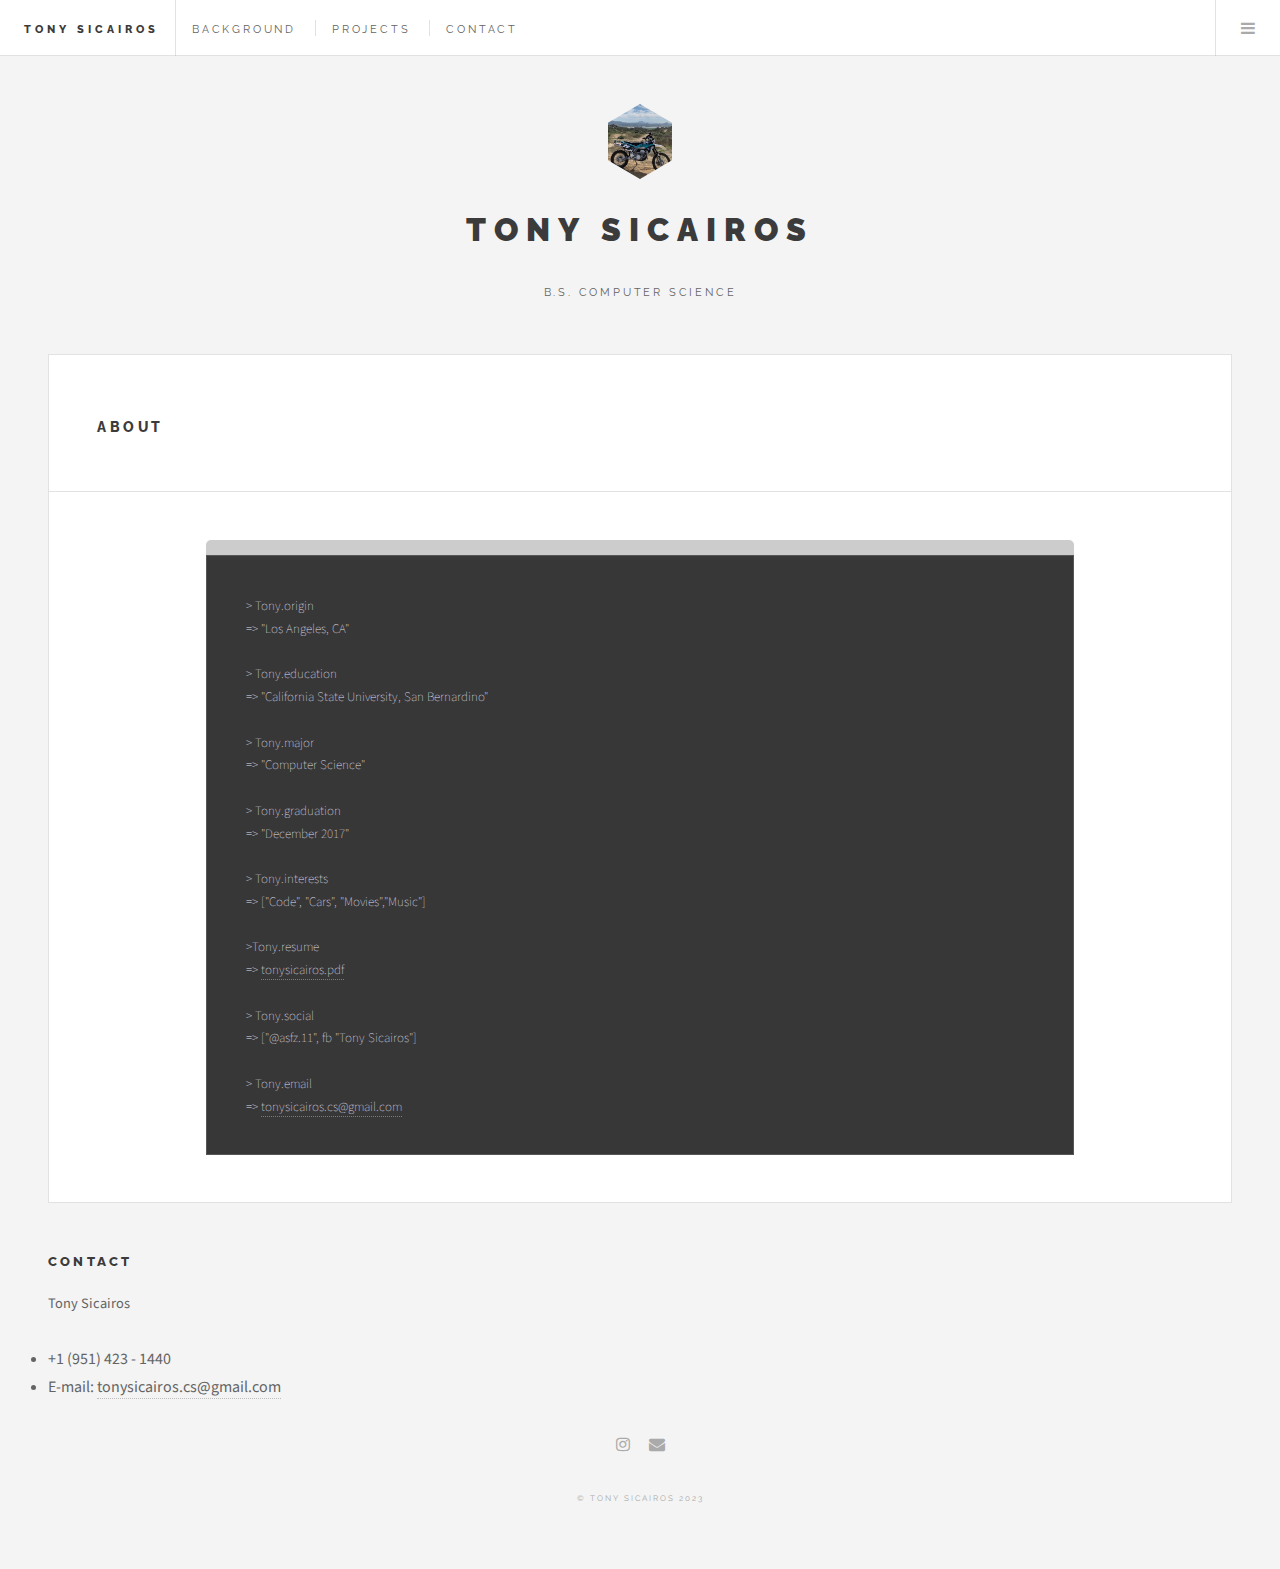
<file: index.html>
<!DOCTYPE HTML>

<html>
	<head>
		<title>Tony Sicairos</title>
		<meta charset="utf-8" />
		<meta name="viewport" content="width=device-width, initial-scale=1" />
		<link rel="stylesheet" href="assets/css/main.css" />
		
	</head>
	<body class="single">

		
			<div id="wrapper">

				<!-- Header -->
					<header id="header">
						<h1><a href="index.html">Tony Sicairos</a></h1>
						<nav class="links">
							<ul>
								<li><a href="background.html">Background</a></li>
								<li><a href="projects.html">Projects</a></li>
								<li><a href="#contact">Contact</a></li>
							</ul>
                        </nav>
                        <nav class="main">
                            <ul>
                                <li class="menu">
                                    <a class="fa-bars" href="#menu">Menu</a>
                                </li>
                            </ul>
                        </nav>
						
					</header>
                    
                    <!-- Menu -->
                    <section id="menu">
                        
                        <!-- Links -->
                        <section>
                            <ul class="links">
                                <li>
                                    <a href="index.html">
                                        <h3>About</h3>
                                    </a>
                                </li>
                                <li>
                                    <a href="background.html">
                                        <h3>Background</h3>
                                    </a>
                                </li>
                                <li>
                                    <a href="projects.html">
                                        <h3>Projects</h3>
                                    </a>
                                </li>
                                <li>
                                    <a href="#contact">
                                        <h3>Contact</h3>
                                    </a>
                                </li>
                            </ul>
                        </section>
                        
                        
                        </section>
                    
                    
                    
                        
                        <!-- Intro -->
                        <section id="intro">
                            <center><a href="#" class="logo"><img src="images/leaf.jpg" alt="" /></a>
                            <header>
                                <h2>Tony Sicairos</h2>
                                <p>B.S. Computer Science</a></p>
                            </header></center>
                        </section>
                    


				<!-- Main -->
					<div id="main">

						<!-- About Post -->
                            <div id="about"><a href="about"></a></div>
							<article class="post">
								<header>
									<div class="title">
										<h3>About</h3>
										
								</div>
									<!-- <div class="meta">
										<time class="published" datetime="2017-12-10">December 10, 2017</time>
										<a href="#" class="author"><span class="name">Tony Sicairos</span><img src="images/perso.jpg" alt="" /></a>
									</div>
                                 
                                 -->
                                 
								</header>
                                
                                <div class="code">
                                    <div class="term">
                                    > Tony.origin <br>
                                    => "Los Angeles, CA" <br><br>
                                    
                                    > Tony.education <br>
                                    => "California State University, San Bernardino" <br><br>
                                    
                                    > Tony.major <br>
                                    => "Computer Science" <br><br>
                                    
                                    > Tony.graduation <br>
                                    => "December 2017" <br><br>
                                    
                                    > Tony.interests <br>
                                    => ["Code", "Cars", "Movies","Music"] <br><br>
                                    
                                    >Tony.resume <br>
                                    => <a href="tonysicairos.pdf">tonysicairos.pdf</a><br><br>
                                    
                                    > Tony.social <br>
                                    => ["@asfz.11", fb "Tony Sicairos"]<br><br>
                                    
                                    > Tony.email<br>
                                    => <a href="mailto:tonysicairos.cs@gmail.com">tonysicairos.cs@gmail.com</a><br><br>
                                    
                                    </div>
                                    </div>
                                <br>
                                <br>
                                
                                
							</article>
                        </div>
                            
                            
                    
                    <!-- Contact -->
                    
                    <section class="blurb">
                        <div id="contact"><a href="contact"></a><h2>Contact</h2></div>
                        <p>Tony Sicairos
                           <li>+1 (951) 423 - 1440</li>
                           <li>E-mail: <a href="mailto:tonysicairos.cs@gmail.com">tonysicairos.cs@gmail.com</li></p>
            
                    </section>
                    
                    

				<!-- Footer -->
					<section id="footer">
						
						<ul class="icons">
							<li><a href="https://www.instagram.com/asfz.11/" target="_blank" class="fa-instagram"><span class="label">Instagram</span></a></li>
							<li><a href="mailto:tonysicairos.cs@gmail.com" class="fa-envelope"><span class="label">Email</span></a></li>
						</ul>
                        
                        <p class="copyright">&copy; Tony Sicairos 2023</p>
                    
					</section>

			</div>


			<script src="assets/js/jquery.min.js"></script>
			<script src="assets/js/skel.min.js"></script>
			<script src="assets/js/util.js"></script>
			<script src="assets/js/main.js"></script>

	</body>
</html>
</file>
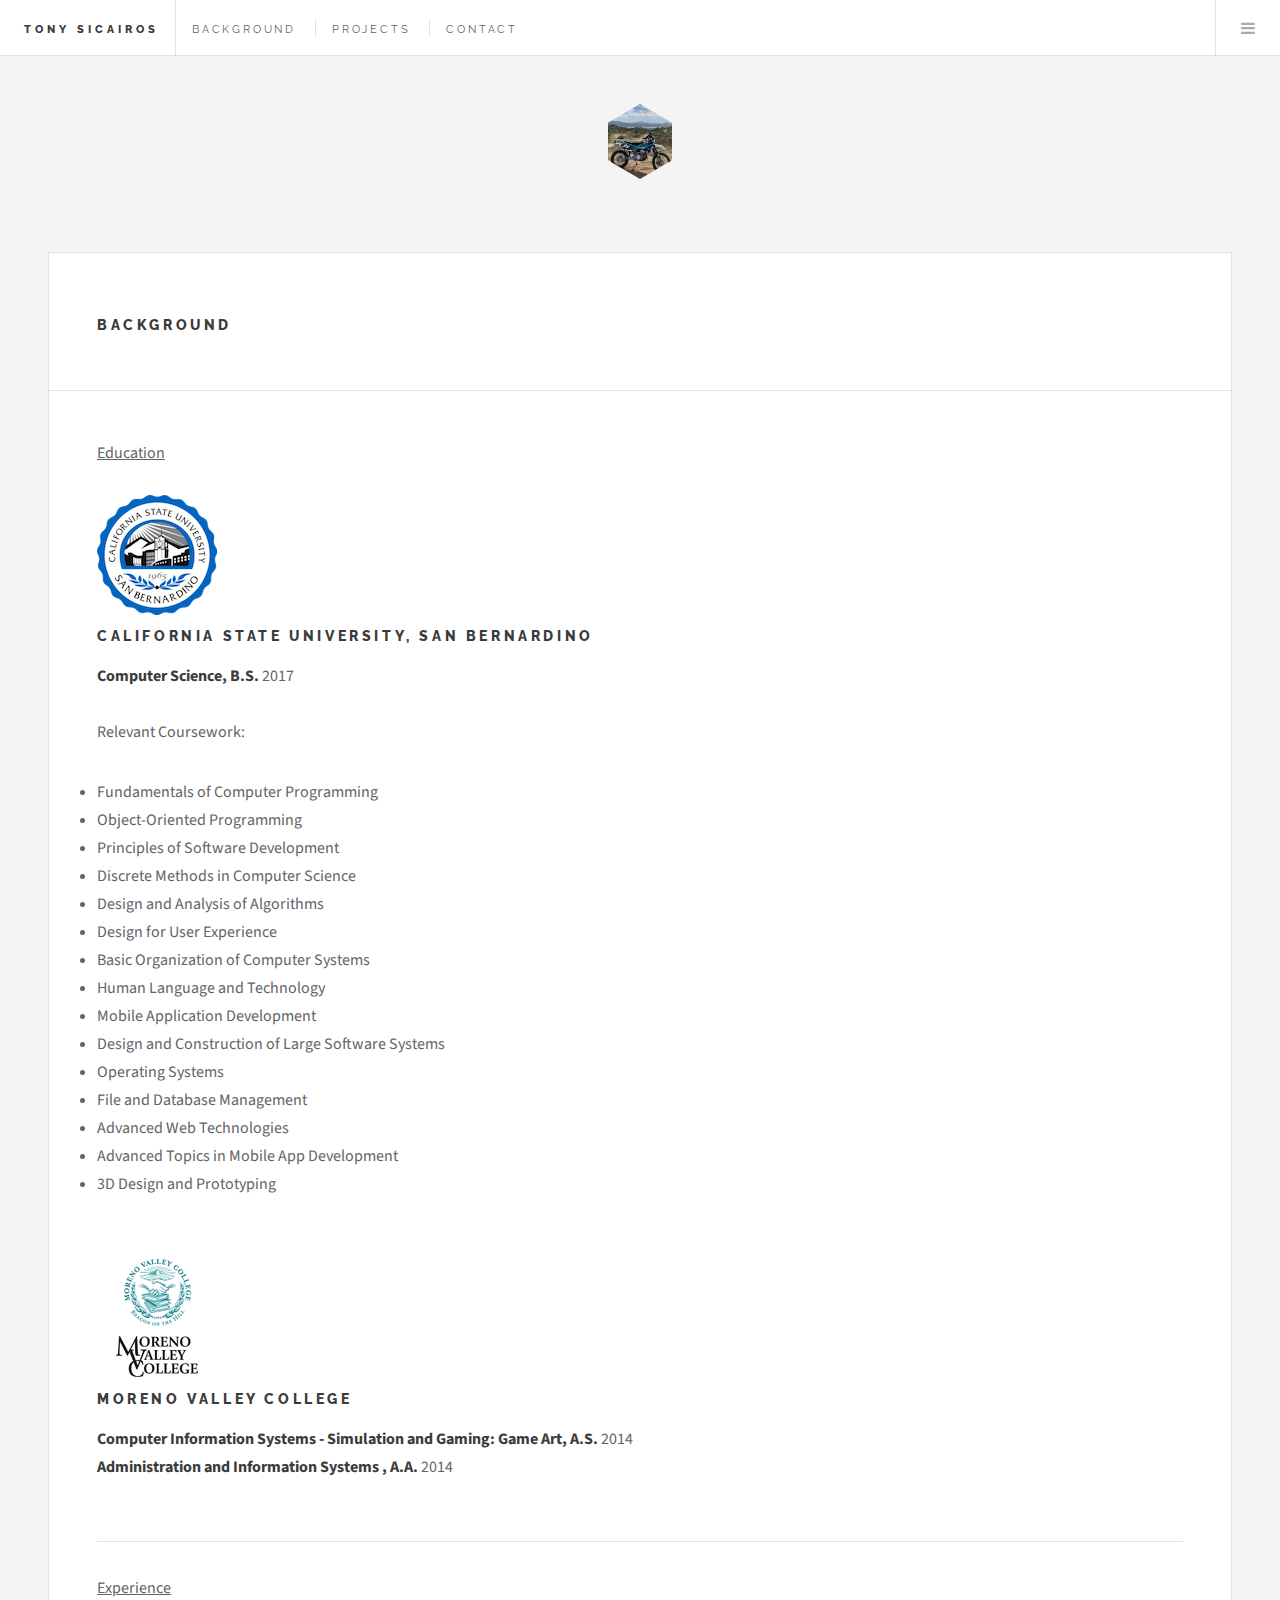
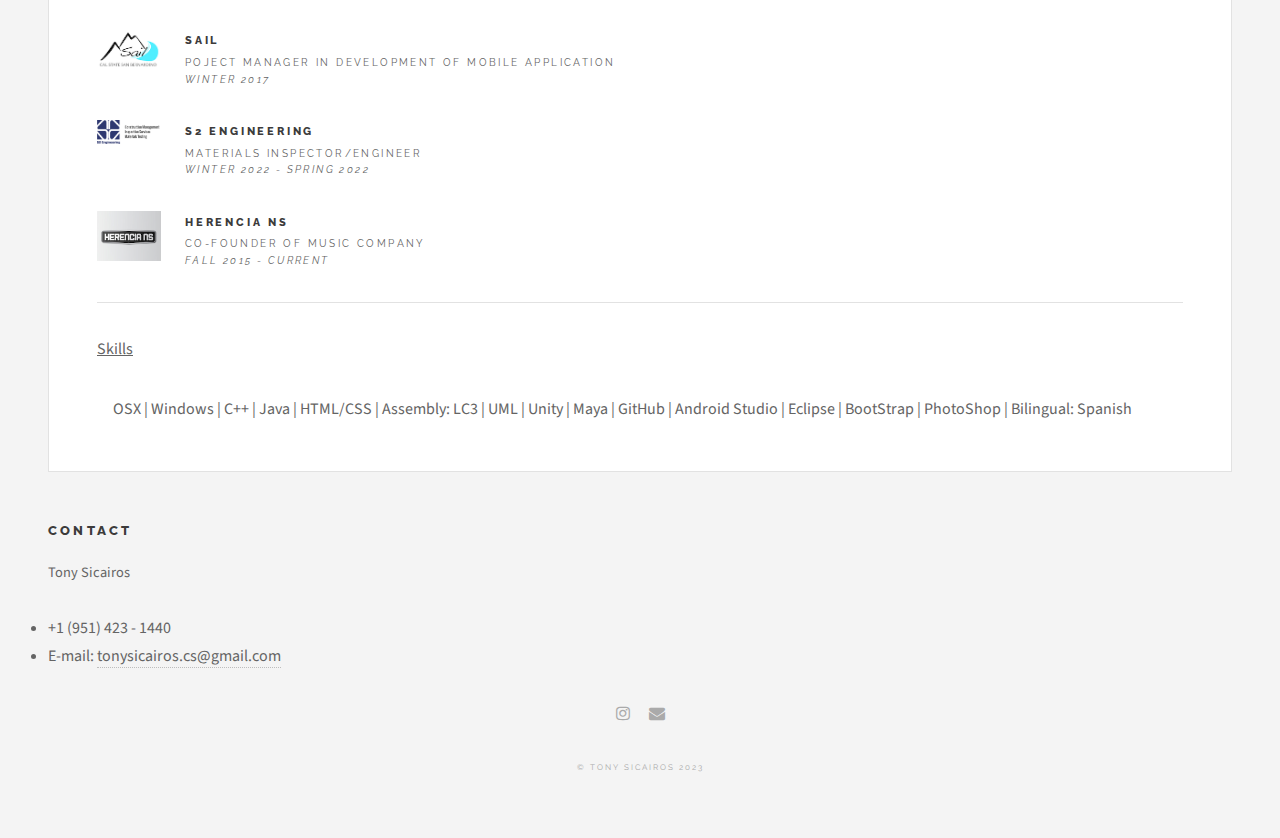
<file: background.html>
<!DOCTYPE HTML>

<html>
	<head>
		<title>Tony Sicairos</title>
		<meta charset="utf-8" />
		<meta name="viewport" content="width=device-width, initial-scale=1" />
		<link rel="stylesheet" href="assets/css/main.css" />
		
	</head>
	<body class="single">

		
			<div id="wrapper">

				<!-- Header -->
					<header id="header">
						<h1><a href="index.html">Tony Sicairos</a></h1>
						<nav class="links">
							<ul>
								<li><a href="background.html">Background</a></li>
								<li><a href="projects.html">Projects</a></li>
								<li><a href="#contact">Contact</a></li>
							</ul>
                        </nav>
                        <nav class="main">
                            <ul>
                                <li class="menu">
                                    <a class="fa-bars" href="#menu">Menu</a>
                                </li>
                            </ul>
                        </nav>
						
					</header>
                    
                    <!-- Menu -->
                    <section id="menu">
                        
                        <!-- Links -->
                        <section>
                            <ul class="links">
                                <li>
                                    <a href="index.html">
                                        <h3>About</h3>
                                    </a>
                                </li>
                                <li>
                                    <a href="background.html">
                                        <h3>Background</h3>
                                    </a>
                                </li>
                                <li>
                                    <a href="projects.html">
                                        <h3>Projects</h3>
                                    </a>
                                </li>
                                <li>
                                    <a href="#contact">
                                        <h3>Contact</h3>
                                    </a>
                                </li>
                            </ul>
                        </section>
                        
                        
                        </section>
                    
            
                        <!-- Intro -->
                        <section id="intro">
                            <center><a href="#" class="logo"><img src="images/leaf.jpg" alt="" /></a></center>
                            
                        </section>

				<!-- Main -->
					<div id="main">


                            
                            <!-- Resume Post -->
                            <div id="resume"><a href="resume"></a><div>
                            <article class="post">
                                <header>
                                    <div class="title">
                                        <h3>Background</h3>
                                    </div>
                                </header>
                                <u>Education</u><br><br>
                                <img src="images/CSUSB_seal.png" alt="" />
                                <h3>California State University, San Bernardino</h3>
                                <b>Computer Science, B.S. </b>2017<br><br>
                                
                                
                                <p>
                                Relevant Coursework: <br>
                                <li>Fundamentals of Computer Programming</li>
                                <li>Object-Oriented Programming</li>
                                <li>Principles of Software Development</li>
                                <li>Discrete Methods in Computer Science</li>
                                <li>Design and Analysis of Algorithms</li>
                                <li>Design for User Experience</li>
                                <li>Basic Organization of Computer Systems</li>
                                <li>Human Language and Technology</li>
                                <li>Mobile Application Development</li>
                                <li>Design and Construction of Large Software Systems</li>
                                <li>Operating Systems</li>
                                <li>File and Database Management</li>
                                <li>Advanced Web Technologies</li>
                                <li>Advanced Topics in Mobile App Development</li>
                                <li>3D Design and Prototyping</li>
                                </p><br>
                                
                                <img src="images/mvc.png" alt="" />
                                <h3>Moreno Valley College</h3>
                                <b>Computer Information Systems - Simulation and Gaming: Game Art, A.S.</b> 2014<br>
                                <b>Administration and Information Systems , A.A.</b> 2014<br><br>
                                
                                <hr>
                        
                                <u>Experience</u><br><br>
                                <section>
                                    <ul class="posts">
                                        <li>
                                            <article>
                                                <header>
                                                    <h3>SAIL</h3>
                                                    <time class="published" datetime="2017">Poject Manager in development of Mobile Application<br><i>Winter 2017</i></time>
                                                </header>
                                                <a class="image"><img src="images/sail.png" alt="" /></a>
                                            </article>
                                        </li>
                                        
                                        
                                    </ul>
                                </section>
								
								<section>
                                    <ul class="posts">
                                        <li>
                                            <article>
                                                <header>
                                                    <h3>S2 Engineering</h3>
                                                    <time class="published" datetime="2017">Materials Inspector/Engineer<br><i>Winter 2022 - Spring 2022</i></time>
                                                </header>
                                                <a class="image"><img src="images/s2eng.png" alt="" /></a>
                                            </article>
                                        </li>
                                        
                                        
                                    </ul>
                                </section>
                                
                                <section>
                                    <ul class="posts">
                                        <li>
                                            <article>
                                                <header>
                                                    <h3>Herencia NS</h3>
                                                    <time class="published" datetime="2017">Co-Founder of Music Company<br><i>Fall 2015 - Current</i></time>
                                                </header>
                                                <a class="image"><img src="images/ns.png" alt="" /></a>
                                            </article>
                                        </li>
                                        
                                        
                                    </ul>
                                </section>
                                
                                <hr>
                                <u>Skills</u>
                                <p>
                                    <ul>
                                       
                                    OSX |
                                    Windows |
                                    C++ |
                                    Java |
                                    HTML/CSS |
                                    Assembly: LC3 |
                                    UML |
                                    Unity |
                                    Maya |
                                    GitHub |
                                    Android Studio |
                                    Eclipse |
                                    BootStrap |
                                    PhotoShop |
                                    Bilingual: Spanish 
                                </ul></p>
                                
                            </article>
                            
                    </div>
                            
                    
                    
                    <!-- Contact -->
                    
                    <section class="blurb">
                        <div id="contact"><a href="contact"></a><h2>Contact</h2></div>
                        <p>Tony Sicairos
                           <li>+1 (951) 423 - 1440</li>
                           <li>E-mail: <a href="mailto:tonysicairos.cs@gmail.com">tonysicairos.cs@gmail.com</li></p>
            
                    </section>
                    
                    

				<!-- Footer -->
					<section id="footer">
						
						<ul class="icons">
							<li><a href="https://www.instagram.com/asfz.11/" target="_blank" class="fa-instagram"><span class="label">Instagram</span></a></li>
							<li><a href="mailto:tonysicairos.cs@gmail.com" class="fa-envelope"><span class="label">Email</span></a></li>
						</ul>
                        
                        <p class="copyright">&copy; Tony Sicairos 2023</p>
                    
					</section>

			</div>


			<script src="assets/js/jquery.min.js"></script>
			<script src="assets/js/skel.min.js"></script>
			<script src="assets/js/util.js"></script>
			<script src="assets/js/main.js"></script>

	</body>
</html>
</file>
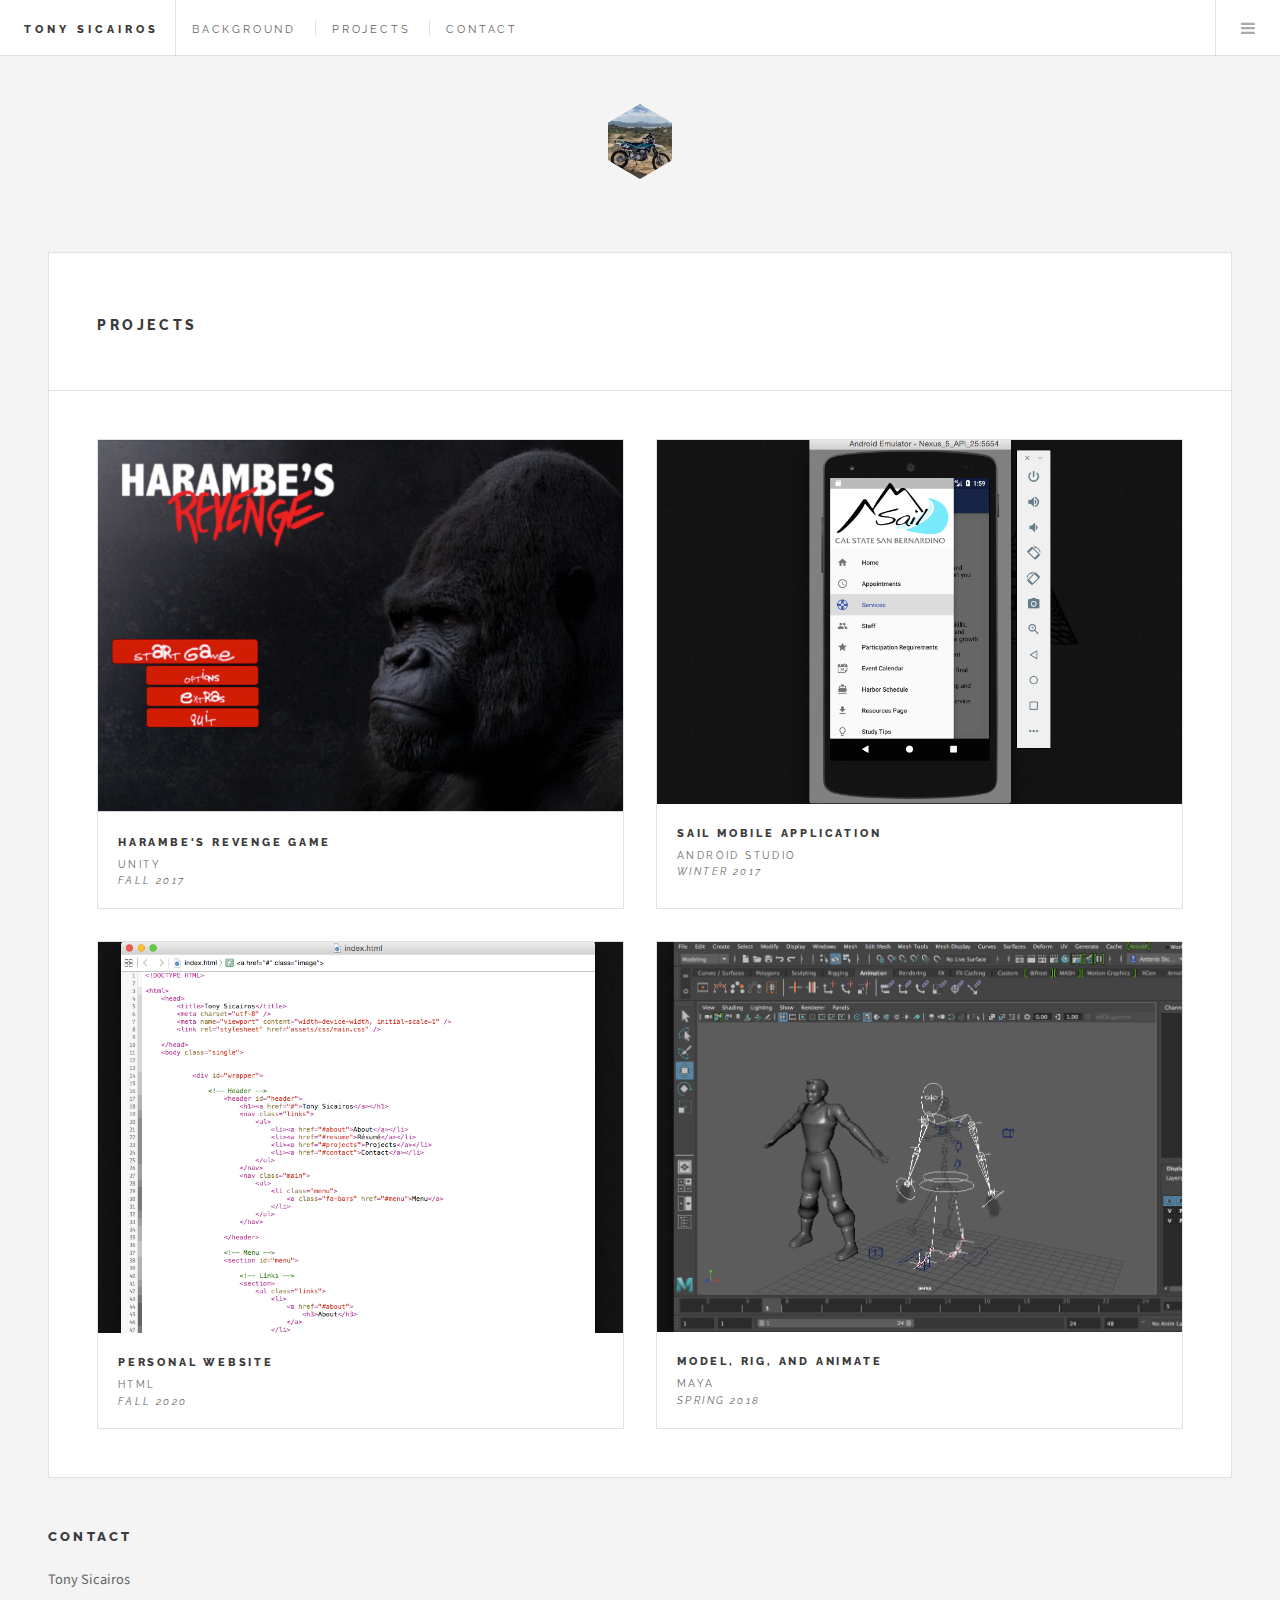
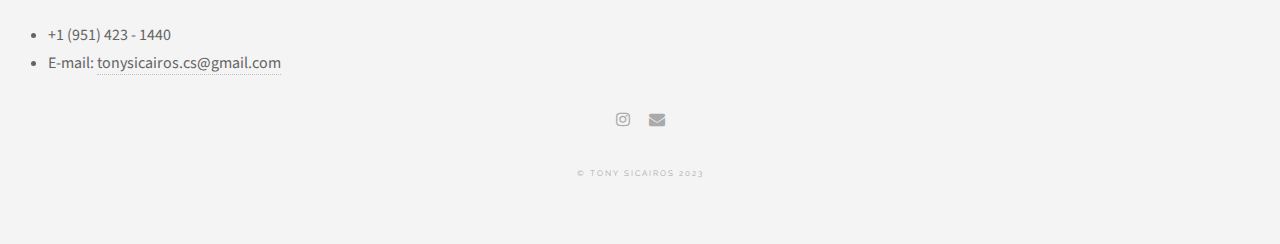
<file: projects.html>
<!DOCTYPE HTML>

<html>
	<head>
		<title>Tony Sicairos</title>
		<meta charset="utf-8" />
		<meta name="viewport" content="width=device-width, initial-scale=1" />
		<link rel="stylesheet" href="assets/css/main.css" />
		
	</head>
	<body class="single">

		
			<div id="wrapper">

				<!-- Header -->
					<header id="header">
						<h1><a href="index.html">Tony Sicairos</a></h1>
						<nav class="links">
							<ul>
								<li><a href="background.html">Background</a></li>
								<li><a href="projects.html">Projects</a></li>
								<li><a href="#contact">Contact</a></li>
							</ul>
                        </nav>
                        <nav class="main">
                            <ul>
                                <li class="menu">
                                    <a class="fa-bars" href="#menu">Menu</a>
                                </li>
                            </ul>
                        </nav>
						
					</header>
                    
                    <!-- Menu -->
                    <section id="menu">
                        
                        <!-- Links -->
                        <section>
                            <ul class="links">
                                <li>
                                    <a href="index.html">
                                        <h3>About</h3>
                                    </a>
                                </li>
                                <li>
                                    <a href="background.html">
                                        <h3>Background</h3>
                                    </a>
                                </li>
                                <li>
                                    <a href="projects.html">
                                        <h3>Projects</h3>
                                    </a>
                                </li>
                                <li>
                                    <a href="#contact">
                                        <h3>Contact</h3>
                                    </a>
                                </li>
                            </ul>
                        </section>
                        
                        
                        </section>
                    
                    
                    <!-- Intro -->
                    <section id="intro">
                        <center><a href="#" class="logo"><img src="images/leaf.jpg" alt="" /></a></center>
                        
                    </section>


				<!-- Main -->
					<div id="main">


                            
                    <!-- Projects -->
                    <div id="projects"><a href="projects"></a><div>
                    <article class="post">
                        
                        <header>
                            <div class="title">
                                <h3>Projects</h3>
                            </div>
                        </header>
                        
                        <!-- Mini Posts -->
                        <section>
                            <div class="mini-posts">
                                
                                <!-- Mini Post -->
                                <article class="mini-post">
                                    <header>
                                        <h3><a href="#">Harambe's Revenge game</a></h3>
                                        <time class="published" datetime="2017">Unity<br><i>Fall 2017</i></time>
                                    </header>
                                    <a href="#" class="image"><img src="images/ui.png" alt="" /></a>
                                </article>
                                
                                
                                <!-- Mini Post -->
                                <article class="mini-post">
                                    <header>
                                        <h3><a href="#">SAIL Mobile Application</a></h3>
                                        <time class="published" datetime="2017">Android Studio<br><i>Winter 2017</i></time>
                                        
                                    </header>
                                    <a href="#" class="image"><img src="images/mob2.png" alt="" /></a>
                                </article>
                                
                                <!-- Mini Post -->
                                <article class="mini-post">
                                    <header>
                                        <h3><a href="#">Personal Website</a></h3>
                                        <time class="published" datetime="2020">HTML<br><i>Fall 2020</i></time>
                                        
                                    </header>
                                    <a href="#" class="image"><img src="images/website.png" alt="" /></a>
                                </article>
                                
                                <!-- Mini Post -->
                                <article class="mini-post">
                                    <header>
                                        <h3><a href="#">Model, Rig, and Animate</a></h3>
                                        <time class="published" datetime="2018">Maya<br><i>Spring 2018</i></time>
                                        
                                    </header>
                                    <a href="#" class="image"><img src="images/maya.png" alt="" /></a>
                                </article>
                                
                         
                                
                            </div>
                        </section>
                    
                    
                    </article>
                    
                    </div>
                    
                    <!-- Contact -->
                    
                    <section class="blurb">
                        <div id="contact"><a href="contact"></a><h2>Contact</h2></div>
                        <p>Tony Sicairos
                           <li>+1 (951) 423 - 1440</li>
                           <li>E-mail: <a href="mailto:tonysicairos.cs@gmail.com">tonysicairos.cs@gmail.com</li></p>
            
                    </section>
                    
                        
                        
				<!-- Footer -->
					<section id="footer">
						
						<ul class="icons">
							<li><a href="https://www.instagram.com/asfz.11/" target="_blank" class="fa-instagram"><span class="label">Instagram</span></a></li>
							<li><a href="mailto:tonysicairos.cs@gmail.com" class="fa-envelope"><span class="label">Email</span></a></li>
						</ul>
                        
                        <p class="copyright">&copy; Tony Sicairos 2023</p>
                    
					</section>

			</div>


			<script src="assets/js/jquery.min.js"></script>
			<script src="assets/js/skel.min.js"></script>
			<script src="assets/js/util.js"></script>
			<script src="assets/js/main.js"></script>

	</body>
</html>
</file>
<file: assets/css/main.css>
@import url(font-awesome.min.css);
@import url("https://fonts.googleapis.com/css?family=Source+Sans+Pro:400,700|Raleway:400,800,900");

/*
	
	Free for personal and commercial use under the CCA 3.0 license (html5up.net/license)
*/

/* Reset */

	html, body, div, span, applet, object, iframe, h1, h2, h3, h4, h5, h6, p, blockquote, pre, a, abbr, acronym, address, big, cite, code, del, dfn, em, img, ins, kbd, q, s, samp, small, strike, strong, sub, sup, tt, var, b, u, i, center, dl, dt, dd, ol, ul, li, fieldset, form, label, legend, table, caption, tbody, tfoot, thead, tr, th, td, article, aside, canvas, details, embed, figure, figcaption, footer, header, hgroup, menu, nav, output, ruby, section, summary, time, mark, audio, video {
		margin: 0;
		padding: 0;
		border: 0;
		font-size: 100%;
		font: inherit;
		vertical-align: baseline;
	}

	article, aside, details, figcaption, figure, footer, header, hgroup, menu, nav, section {
		display: block;
	}

	body {
		line-height: 1;
	}

	ol, ul {
		list-style: none;
	}

	blockquote, q {
		quotes: none;
	}

	blockquote:before, blockquote:after, q:before, q:after {
		content: '';
		content: none;
	}

	table {
		border-collapse: collapse;
		border-spacing: 0;
	}

	body {
		-webkit-text-size-adjust: none;
	}

/* Box Model */

	*, *:before, *:after {
		-moz-box-sizing: border-box;
		-webkit-box-sizing: border-box;
		box-sizing: border-box;
	}


/* Basic */

	@-ms-viewport {
		width: device-width;
	}

	body {
		-ms-overflow-style: scrollbar;
	}

	@media screen and (max-width: 480px) {

		html, body {
			min-width: 320px;
		}

	}

	body {
		background: #f4f4f4;
	}

		body.is-loading *, body.is-loading *:before, body.is-loading *:after {
			-moz-animation: none !important;
			-webkit-animation: none !important;
			-ms-animation: none !important;
			animation: none !important;
			-moz-transition: none !important;
			-webkit-transition: none !important;
			-ms-transition: none !important;
			transition: none !important;
		}

/* Type */

	body, input, select, textarea {
		color: #646464;
		font-family: "Source Sans Pro", Helvetica, sans-serif;
		font-size: 14pt;
		font-weight: 400;
		line-height: 1.75;
	}

		@media screen and (max-width: 1680px) {

			body, input, select, textarea {
				font-size: 12pt;
			}

		}

		@media screen and (max-width: 1280px) {

			body, input, select, textarea {
				font-size: 12pt;
			}

		}

		@media screen and (max-width: 980px) {

			body, input, select, textarea {
				font-size: 12pt;
			}

		}

		@media screen and (max-width: 736px) {

			body, input, select, textarea {
				font-size: 12pt;
			}

		}

		@media screen and (max-width: 480px) {

			body, input, select, textarea {
				font-size: 12pt;
			}

		}

	a {
		-moz-transition: color 0.2s ease, border-bottom-color 0.2s ease;
		-webkit-transition: color 0.2s ease, border-bottom-color 0.2s ease;
		-ms-transition: color 0.2s ease, border-bottom-color 0.2s ease;
		transition: color 0.2s ease, border-bottom-color 0.2s ease;
		border-bottom: dotted 1px rgba(160, 160, 160, 0.65);
		color: inherit;
		text-decoration: none;
	}

		a:before {
			-moz-transition: color 0.2s ease;
			-webkit-transition: color 0.2s ease;
			-ms-transition: color 0.2s ease;
			transition: color 0.2s ease;
		}

		a:hover {
			border-bottom-color: transparent;
			color: #2ebaae !important;
		}

			a:hover:before {
				color: #2ebaae !important;
			}

	strong, b {
		color: #3c3b3b;
		font-weight: 700;
	}

	em, i {
		font-style: italic;
	}

	p {
		margin: 0 0 2em 0;
	}

	h1, h2, h3, h4, h5, h6 {
		color: #3c3b3b;
		font-family: "Raleway", Helvetica, sans-serif;
		font-weight: 800;
		letter-spacing: 0.25em;
		line-height: 1.65;
		margin: 0 0 1em 0;
		text-transform: uppercase;
	}

		h1 a, h2 a, h3 a, h4 a, h5 a, h6 a {
			color: inherit;
			border-bottom: 0;
		}

	h2 {
		font-size: 1.1em;
	}

	h3 {
		font-size: 0.9em;
	}

	h4 {
		font-size: 0.7em;
	}

	h5 {
		font-size: 0.7em;
	}

	h6 {
		font-size: 0.7em;
	}

	sub {
		font-size: 0.8em;
		position: relative;
		top: 0.5em;
	}

	sup {
		font-size: 0.8em;
		position: relative;
		top: -0.5em;
	}

	blockquote {
		border-left: solid 4px rgba(160, 160, 160, 0.3);
		font-style: italic;
		margin: 0 0 2em 0;
		padding: 0.5em 0 0.5em 2em;
	}

	code {
		background: rgba(160, 160, 160, 0.075);
		border: solid 1px rgba(160, 160, 160, 0.3);
		font-family: "Courier New", monospace;
		font-size: 0.9em;
		margin: 0 0.25em;
		padding: 0.25em 0.65em;
	}

	pre {
		-webkit-overflow-scrolling: touch;
		font-family: "Courier New", monospace;
		font-size: 0.9em;
		margin: 0 0 2em 0;
	}

		pre code {
			display: block;
			line-height: 1.75em;
			padding: 1em 1.5em;
			overflow-x: auto;
		}

	hr {
		border: 0;
		border-bottom: solid 1px rgba(160, 160, 160, 0.3);
		margin: 2em 0;
	}

		hr.major {
			margin: 3em 0;
		}

	.align-left {
		text-align: left;
	}

	.align-center {
		text-align: center;
	}

	.align-right {
		text-align: right;
	}

/* Author */

	.author {
		display: -moz-flex;
		display: -webkit-flex;
		display: -ms-flex;
		display: flex;
		-moz-flex-direction: row;
		-webkit-flex-direction: row;
		-ms-flex-direction: row;
		flex-direction: row;
		-moz-align-items: center;
		-webkit-align-items: center;
		-ms-align-items: center;
		align-items: center;
		-moz-justify-content: -moz-flex-end;
		-webkit-justify-content: -webkit-flex-end;
		-ms-justify-content: -ms-flex-end;
		justify-content: flex-end;
		border-bottom: 0;
		font-family: "Raleway", Helvetica, sans-serif;
		font-size: 0.6em;
		font-weight: 400;
		letter-spacing: 0.25em;
		text-transform: uppercase;
		white-space: nowrap;
	}

		.author .name {
			-moz-transition: border-bottom-color 0.2s ease;
			-webkit-transition: border-bottom-color 0.2s ease;
			-ms-transition: border-bottom-color 0.2s ease;
			transition: border-bottom-color 0.2s ease;
			border-bottom: dotted 1px rgba(160, 160, 160, 0.65);
			display: block;
			margin: 0 1.5em 0 0;
		}

		.author img {
			border-radius: 100%;
			display: block;
			width: 4em;
		}

		.author:hover .name {
			border-bottom-color: transparent;
		}

/* Blurb */

	.blurb h2 {
		font-size: 0.8em;
		margin: 0 0 1.5em 0;
	}

	.blurb h3 {
		font-size: 0.7em;
	}

	.blurb p {
		font-size: 0.9em;
	}

/* Box */

	.box {
		border: solid 1px rgba(160, 160, 160, 0.3);
		margin-bottom: 2em;
		padding: 1.5em;
	}

		.box > :last-child,
		.box > :last-child > :last-child,
		.box > :last-child > :last-child > :last-child {
			margin-bottom: 0;
		}

		.box.alt {
			border: 0;
			border-radius: 0;
			padding: 0;
		}

/* Button */

	input[type="submit"],
	input[type="reset"],
	input[type="button"],
	button,
	.button {
		-moz-appearance: none;
		-webkit-appearance: none;
		-ms-appearance: none;
		appearance: none;
		-moz-transition: background-color 0.2s ease, box-shadow 0.2s ease, color 0.2s ease;
		-webkit-transition: background-color 0.2s ease, box-shadow 0.2s ease, color 0.2s ease;
		-ms-transition: background-color 0.2s ease, box-shadow 0.2s ease, color 0.2s ease;
		transition: background-color 0.2s ease, box-shadow 0.2s ease, color 0.2s ease;
		background-color: transparent;
		border: 0;
		box-shadow: inset 0 0 0 1px rgba(160, 160, 160, 0.3);
		color: #3c3b3b !important;
		cursor: pointer;
		display: inline-block;
		font-family: "Raleway", Helvetica, sans-serif;
		font-size: 0.6em;
		font-weight: 800;
		height: 4.8125em;
		letter-spacing: 0.25em;
		line-height: 4.8125em;
		padding: 0 2.5em;
		text-align: center;
		text-decoration: none;
		text-transform: uppercase;
		white-space: nowrap;
	}

		input[type="submit"]:hover,
		input[type="reset"]:hover,
		input[type="button"]:hover,
		button:hover,
		.button:hover {
			box-shadow: inset 0 0 0 1px #2ebaae;
			color: #2ebaae !important;
		}

			input[type="submit"]:hover:active,
			input[type="reset"]:hover:active,
			input[type="button"]:hover:active,
			button:hover:active,
			.button:hover:active {
				background-color: rgba(46, 186, 174, 0.05);
			}

		input[type="submit"]:before, input[type="submit"]:after,
		input[type="reset"]:before,
		input[type="reset"]:after,
		input[type="button"]:before,
		input[type="button"]:after,
		button:before,
		button:after,
		.button:before,
		.button:after {
			color: #aaaaaa;
			position: relative;
		}

		input[type="submit"]:before,
		input[type="reset"]:before,
		input[type="button"]:before,
		button:before,
		.button:before {
			left: -1em;
			padding: 0 0 0 0.75em;
		}

		input[type="submit"]:after,
		input[type="reset"]:after,
		input[type="button"]:after,
		button:after,
		.button:after {
			left: 1em;
			padding: 0 0.75em 0 0;
		}

		input[type="submit"].fit,
		input[type="reset"].fit,
		input[type="button"].fit,
		button.fit,
		.button.fit {
			display: block;
			margin: 0 0 1em 0;
			width: 100%;
		}

		input[type="submit"].big,
		input[type="reset"].big,
		input[type="button"].big,
		button.big,
		.button.big {
			font-size: 0.7em;
			padding: 0 3em;
		}

		input[type="submit"].small,
		input[type="reset"].small,
		input[type="button"].small,
		button.small,
		.button.small {
			font-size: 0.5em;
		}

		input[type="submit"].disabled, input[type="submit"]:disabled,
		input[type="reset"].disabled,
		input[type="reset"]:disabled,
		input[type="button"].disabled,
		input[type="button"]:disabled,
		button.disabled,
		button:disabled,
		.button.disabled,
		.button:disabled {
			-moz-pointer-events: none;
			-webkit-pointer-events: none;
			-ms-pointer-events: none;
			pointer-events: none;
			color: rgba(160, 160, 160, 0.3) !important;
		}

			input[type="submit"].disabled:before, input[type="submit"]:disabled:before,
			input[type="reset"].disabled:before,
			input[type="reset"]:disabled:before,
			input[type="button"].disabled:before,
			input[type="button"]:disabled:before,
			button.disabled:before,
			button:disabled:before,
			.button.disabled:before,
			.button:disabled:before {
				color: rgba(160, 160, 160, 0.3) !important;
			}

/* Form */

	form {
		margin: 0 0 2em 0;
	}

		form.search {
			text-decoration: none;
			position: relative;
		}

			form.search:before {
				-moz-osx-font-smoothing: grayscale;
				-webkit-font-smoothing: antialiased;
				font-family: FontAwesome;
				font-style: normal;
				font-weight: normal;
				text-transform: none !important;
			}

			form.search:before {
				color: #aaaaaa;
				content: '\f002';
				display: block;
				height: 2.75em;
				left: 0;
				line-height: 2.75em;
				position: absolute;
				text-align: center;
				top: 0;
				width: 2.5em;
			}

			form.search > input:first-child {
				padding-left: 2.5em;
			}

	label {
		color: #3c3b3b;
		display: block;
		font-size: 0.9em;
		font-weight: 700;
		margin: 0 0 1em 0;
	}

	input[type="text"],
	input[type="password"],
	input[type="email"],
	input[type="tel"],
	select,
	textarea {
		-moz-appearance: none;
		-webkit-appearance: none;
		-ms-appearance: none;
		appearance: none;
		background: rgba(160, 160, 160, 0.075);
		border: none;
		border: solid 1px rgba(160, 160, 160, 0.3);
		border-radius: 0;
		color: inherit;
		display: block;
		outline: 0;
		padding: 0 1em;
		text-decoration: none;
		width: 100%;
	}

		input[type="text"]:invalid,
		input[type="password"]:invalid,
		input[type="email"]:invalid,
		input[type="tel"]:invalid,
		select:invalid,
		textarea:invalid {
			box-shadow: none;
		}

		input[type="text"]:focus,
		input[type="password"]:focus,
		input[type="email"]:focus,
		input[type="tel"]:focus,
		select:focus,
		textarea:focus {
			border-color: #2ebaae;
			box-shadow: inset 0 0 0 1px #2ebaae;
		}

	.select-wrapper {
		text-decoration: none;
		display: block;
		position: relative;
	}

		.select-wrapper:before {
			-moz-osx-font-smoothing: grayscale;
			-webkit-font-smoothing: antialiased;
			font-family: FontAwesome;
			font-style: normal;
			font-weight: normal;
			text-transform: none !important;
		}

		.select-wrapper:before {
			color: rgba(160, 160, 160, 0.3);
			content: '\f078';
			display: block;
			height: 2.75em;
			line-height: 2.75em;
			pointer-events: none;
			position: absolute;
			right: 0;
			text-align: center;
			top: 0;
			width: 2.75em;
		}

		.select-wrapper select::-ms-expand {
			display: none;
		}

	input[type="text"],
	input[type="password"],
	input[type="email"],
	select {
		height: 2.75em;
	}

	textarea {
		padding: 0.75em 1em;
	}

	input[type="checkbox"],
	input[type="radio"] {
		-moz-appearance: none;
		-webkit-appearance: none;
		-ms-appearance: none;
		appearance: none;
		display: block;
		float: left;
		margin-right: -2em;
		opacity: 0;
		width: 1em;
		z-index: -1;
	}

		input[type="checkbox"] + label,
		input[type="radio"] + label {
			text-decoration: none;
			color: #646464;
			cursor: pointer;
			display: inline-block;
			font-size: 1em;
			font-weight: 400;
			padding-left: 2.4em;
			padding-right: 0.75em;
			position: relative;
		}

			input[type="checkbox"] + label:before,
			input[type="radio"] + label:before {
				-moz-osx-font-smoothing: grayscale;
				-webkit-font-smoothing: antialiased;
				font-family: FontAwesome;
				font-style: normal;
				font-weight: normal;
				text-transform: none !important;
			}

			input[type="checkbox"] + label:before,
			input[type="radio"] + label:before {
				background: rgba(160, 160, 160, 0.075);
				border: solid 1px rgba(160, 160, 160, 0.3);
				content: '';
				display: inline-block;
				height: 1.65em;
				left: 0;
				line-height: 1.58125em;
				position: absolute;
				text-align: center;
				top: 0;
				width: 1.65em;
			}

		input[type="checkbox"]:checked + label:before,
		input[type="radio"]:checked + label:before {
			background: #3c3b3b;
			border-color: #3c3b3b;
			color: #ffffff;
			content: '\f00c';
		}

		input[type="checkbox"]:focus + label:before,
		input[type="radio"]:focus + label:before {
			border-color: #2ebaae;
			box-shadow: 0 0 0 1px #2ebaae;
		}

	input[type="radio"] + label:before {
		border-radius: 100%;
	}

	::-webkit-input-placeholder {
		color: #aaaaaa !important;
		opacity: 1.0;
	}

	:-moz-placeholder {
		color: #aaaaaa !important;
		opacity: 1.0;
	}

	::-moz-placeholder {
		color: #aaaaaa !important;
		opacity: 1.0;
	}

	:-ms-input-placeholder {
		color: #aaaaaa !important;
		opacity: 1.0;
	}

	.formerize-placeholder {
		color: #aaaaaa !important;
		opacity: 1.0;
	}

/* Icon */

	.icon {
		text-decoration: none;
		border-bottom: none;
		position: relative;
	}

		.icon:before {
			-moz-osx-font-smoothing: grayscale;
			-webkit-font-smoothing: antialiased;
			font-family: FontAwesome;
			font-style: normal;
			font-weight: normal;
			text-transform: none !important;
		}

		.icon > .label {
			display: none;
		}

		.icon.suffix:before {
			float: right;
		}

/* Image */

	.image {
		border: 0;
		display: inline-block;
		position: relative;
	}

		.image img {
			display: block;
		}

		.image.left, .image.right {
			max-width: 40%;
		}

			.image.left img, .image.right img {
				width: 100%;
			}

		.image.left {
			float: left;
			padding: 0 1.5em 1em 0;
			top: 0.25em;
		}

		.image.right {
			float: right;
			padding: 0 0 1em 1.5em;
			top: 0.25em;
		}

		.image.fit {
			display: block;
			margin: 0 0 2em 0;
			width: 100%;
		}

			.image.fit img {
				width: 100%;
			}

		.image.featured {
			display: block;
			margin: 0 0 3em 0;
			width: 100%;
		}

			.image.featured img {
				width: 100%;
			}

			@media screen and (max-width: 736px) {

				.image.featured {
					margin: 0 0 1.5em 0;
				}

			}

		.image.main {
			display: block;
			margin: 0 0 3em 0;
			width: 100%;
		}

			.image.main img {
				width: 100%;
			}

/* List */

	ol {
		list-style: decimal;
		margin: 0 0 2em 0;
		padding-left: 1.25em;
	}

		ol li {
			padding-left: 0.25em;
		}

	ul {
		list-style: disc;
		margin: 0 0 2em 0;
		padding-left: 1em;
	}

		ul li {
			padding-left: 0.5em;
		}

		ul.alt {
			list-style: none;
			padding-left: 0;
		}

			ul.alt li {
				border-top: solid 1px rgba(160, 160, 160, 0.3);
				padding: 0.5em 0;
			}

				ul.alt li:first-child {
					border-top: 0;
					padding-top: 0;
				}

		ul.icons {
			cursor: default;
			list-style: none;
			padding-left: 0;
		}

			ul.icons li {
				display: inline-block;
				padding: 0 1em 0 0;
			}

				ul.icons li:last-child {
					padding-right: 0;
				}

				ul.icons li > * {
					text-decoration: none;
					border: 0;
				}

					ul.icons li > *:before {
						-moz-osx-font-smoothing: grayscale;
						-webkit-font-smoothing: antialiased;
						font-family: FontAwesome;
						font-style: normal;
						font-weight: normal;
						text-transform: none !important;
					}

					ul.icons li > * .label {
						display: none;
					}

		ul.actions {
			cursor: default;
			list-style: none;
			padding-left: 0;
		}

			ul.actions li {
				display: inline-block;
				padding: 0 1.5em 0 0;
				vertical-align: middle;
			}

				ul.actions li:last-child {
					padding-right: 0;
				}

			ul.actions.pagination .next {
				text-decoration: none;
			}

				ul.actions.pagination .next:after {
					content: "";
					-moz-osx-font-smoothing: grayscale;
					-webkit-font-smoothing: antialiased;
					font-family: FontAwesome;
					font-style: normal;
					font-weight: normal;
					text-transform: none !important;
				}

				ul.actions.pagination .next:after {
					content: '\f054';
				}

			ul.actions.pagination .previous {
				text-decoration: none;
			}

				ul.actions.pagination .previous:before {
					content: "";
					-moz-osx-font-smoothing: grayscale;
					-webkit-font-smoothing: antialiased;
					font-family: FontAwesome;
					font-style: normal;
					font-weight: normal;
					text-transform: none !important;
				}

				ul.actions.pagination .previous:before {
					content: '\f053';
				}

			@media screen and (max-width: 1280px) {

				ul.actions.pagination {
					text-align: center;
				}

					ul.actions.pagination .next, ul.actions.pagination .previous {
						min-width: 20em;
					}

			}

			@media screen and (max-width: 736px) {

				ul.actions.pagination .next, ul.actions.pagination .previous {
					min-width: 18em;
				}

			}

			ul.actions.small li {
				padding: 0 1em 0 0;
			}

			ul.actions.vertical li {
				display: block;
				padding: 1.5em 0 0 0;
			}

				ul.actions.vertical li:first-child {
					padding-top: 0;
				}

				ul.actions.vertical li > * {
					margin-bottom: 0;
				}

			ul.actions.vertical.small li {
				padding: 1em 0 0 0;
			}

				ul.actions.vertical.small li:first-child {
					padding-top: 0;
				}

			ul.actions.fit {
				display: table;
				margin-left: -1em;
				padding: 0;
				table-layout: fixed;
				width: calc(100% + 1em);
			}

				ul.actions.fit li {
					display: table-cell;
					padding: 0 0 0 1em;
				}

					ul.actions.fit li > * {
						margin-bottom: 0;
					}

				ul.actions.fit.small {
					margin-left: -0.5em;
					width: calc(100% + 0.5em);
				}

					ul.actions.fit.small li {
						padding: 0 0 0 0.5em;
					}

			@media screen and (max-width: 480px) {

				ul.actions {
					margin: 0 0 2em 0;
				}

					ul.actions li {
						padding: 1em 0 0 0;
						display: block;
						text-align: center;
						width: 100%;
					}

						ul.actions li:first-child {
							padding-top: 0;
						}

						ul.actions li > * {
							width: 100%;
							margin: 0 !important;
						}

					ul.actions.small li {
						padding: 0.5em 0 0 0;
					}

						ul.actions.small li:first-child {
							padding-top: 0;
						}

			}

		ul.posts {
			list-style: none;
			padding: 0;
		}

			ul.posts li {
				border-top: dotted 1px rgba(160, 160, 160, 0.3);
				margin: 1.5em 0 0 0;
				padding: 1.5em 0 0 0;
			}

				ul.posts li:first-child {
					border-top: 0;
					margin-top: 0;
					padding-top: 0;
				}

			ul.posts article {
				display: -moz-flex;
				display: -webkit-flex;
				display: -ms-flex;
				display: flex;
				-moz-align-items: -moz-flex-start;
				-webkit-align-items: -webkit-flex-start;
				-ms-align-items: -ms-flex-start;
				align-items: flex-start;
				-moz-flex-direction: row-reverse;
				-webkit-flex-direction: row-reverse;
				-ms-flex-direction: row-reverse;
				flex-direction: row-reverse;
			}

				ul.posts article .image {
					display: block;
					margin-right: 1.5em;
					min-width: 4em;
					width: 4em;
				}

					ul.posts article .image img {
						width: 100%;
					}

				ul.posts article header {
					-moz-flex-grow: 1;
					-webkit-flex-grow: 1;
					-ms-flex-grow: 1;
					flex-grow: 1;
					-ms-flex: 1;
				}

					ul.posts article header h3 {
						font-size: 0.7em;
						margin-top: 0.125em;
					}

					ul.posts article header .published {
						display: block;
						font-family: "Raleway", Helvetica, sans-serif;
						font-size: 0.6em;
						font-weight: 400;
						letter-spacing: 0.25em;
						margin: -0.625em 0 1.7em 0;
						text-transform: uppercase;
					}

					ul.posts article header > :last-child {
						margin-bottom: 0;
					}

	dl {
		margin: 0 0 2em 0;
	}

		dl dt {
			display: block;
			font-weight: 700;
			margin: 0 0 1em 0;
		}

		dl dd {
			margin-left: 2em;
		}

/* Mini Post */

	.mini-post {
		display: -moz-flex;
		display: -webkit-flex;
		display: -ms-flex;
		display: flex;
		-moz-flex-direction: column-reverse;
		-webkit-flex-direction: column-reverse;
		-ms-flex-direction: column-reverse;
		flex-direction: column-reverse;
		background: #ffffff;
		border: solid 1px rgba(160, 160, 160, 0.3);
		margin: 0 0 2em 0;
	}

		.mini-post .image {
			overflow: hidden;
			width: 100%;
		}

			.mini-post .image img {
				-moz-transition: -moz-transform 0.2s ease-out;
				-webkit-transition: -webkit-transform 0.2s ease-out;
				-ms-transition: -ms-transform 0.2s ease-out;
				transition: transform 0.2s ease-out;
				width: 100%;
			}

			.mini-post .image:hover img {
				-moz-transform: scale(1.05);
				-webkit-transform: scale(1.05);
				-ms-transform: scale(1.05);
				transform: scale(1.05);
			}

		.mini-post header {
			padding: 1.25em 4.25em 0.1em 1.25em ;
			min-height: 4em;
			position: relative;
			-moz-flex-grow: 1;
			-webkit-flex-grow: 1;
			-ms-flex-grow: 1;
			flex-grow: 1;
		}

			.mini-post header h3 {
				font-size: 0.7em;
			}

			.mini-post header .published {
				display: block;
				font-family: "Raleway", Helvetica, sans-serif;
				font-size: 0.6em;
				font-weight: 400;
				letter-spacing: 0.25em;
				margin: -0.625em 0 1.7em 0;
				text-transform: uppercase;
			}

			.mini-post header .author {
				position: absolute;
				right: 2em;
				top: 2em;
			}

	.mini-posts {
		margin: 0 0 2em 0;
	}

		@media screen and (max-width: 1280px) {

			.mini-posts {
				display: -moz-flex;
				display: -webkit-flex;
				display: -ms-flex;
				display: flex;
				-moz-flex-wrap: wrap;
				-webkit-flex-wrap: wrap;
				-ms-flex-wrap: wrap;
				flex-wrap: wrap;
				width: calc(100% + 2em);
			}

				.mini-posts > * {
					margin: 2em 2em 0 0;
					width: calc(50% - 2em);
				}

				.mini-posts > :nth-child(-n + 2) {
					margin-top: 0;
				}

		}

		@media screen and (max-width: 480px) {

			.mini-posts {
				display: block;
				width: 100%;
			}

				.mini-posts > * {
					margin: 0 0 2em 0;
					width: 100%;
				}

		}

/* Post */

	.post {
		padding: 3em 3em 1em 3em ;
		background: #ffffff;
		border: solid 1px rgba(160, 160, 160, 0.3);
		margin: 0 0 3em 0;
		position: relative;
	}

		.post > header {
			display: -moz-flex;
			display: -webkit-flex;
			display: -ms-flex;
			display: flex;
			border-bottom: solid 1px rgba(160, 160, 160, 0.3);
			left: -3em;
			margin: -3em 0 3em 0;
			position: relative;
			width: calc(100% + 6em);
		}

			.post > header .title {
				-moz-flex-grow: 1;
				-webkit-flex-grow: 1;
				-ms-flex-grow: 1;
				flex-grow: 1;
				-ms-flex: 1;
				padding: 3.75em 3em 3.3em 3em;
			}

				.post > header .title h2 {
					font-weight: 900;
					font-size: 1.5em;
				}

				.post > header .title > :last-child {
					margin-bottom: 0;
				}

			.post > header .meta {
				padding: 3.75em 3em 1.75em 3em ;
				border-left: solid 1px rgba(160, 160, 160, 0.3);
				min-width: 17em;
				text-align: right;
				width: 17em;
			}

				.post > header .meta > * {
					margin: 0 0 1em 0;
				}

				.post > header .meta > :last-child {
					margin-bottom: 0;
				}

				.post > header .meta .published {
					color: #3c3b3b;
					display: block;
					font-family: "Raleway", Helvetica, sans-serif;
					font-size: 0.7em;
					font-weight: 800;
					letter-spacing: 0.25em;
					margin-top: 0.5em;
					text-transform: uppercase;
					white-space: nowrap;
				}

		.post > a.image.featured {
			overflow: hidden;
		}

			.post > a.image.featured img {
				-moz-transition: -moz-transform 0.2s ease-out;
				-webkit-transition: -webkit-transform 0.2s ease-out;
				-ms-transition: -ms-transform 0.2s ease-out;
				transition: transform 0.2s ease-out;
			}

			.post > a.image.featured:hover img {
				-moz-transform: scale(1.05);
				-webkit-transform: scale(1.05);
				-ms-transform: scale(1.05);
				transform: scale(1.05);
			}

		.post > footer {
			display: -moz-flex;
			display: -webkit-flex;
			display: -ms-flex;
			display: flex;
			-moz-align-items: center;
			-webkit-align-items: center;
			-ms-align-items: center;
			align-items: center;
		}

			.post > footer .actions {
				-moz-flex-grow: 1;
				-webkit-flex-grow: 1;
				-ms-flex-grow: 1;
				flex-grow: 1;
			}

			.post > footer .stats {
				cursor: default;
				list-style: none;
				padding: 0;
			}

				.post > footer .stats li {
					border-left: solid 1px rgba(160, 160, 160, 0.3);
					display: inline-block;
					font-family: "Raleway", Helvetica, sans-serif;
					font-size: 0.6em;
					font-weight: 400;
					letter-spacing: 0.25em;
					line-height: 1;
					margin: 0 0 0 2em;
					padding: 0 0 0 2em;
					text-transform: uppercase;
				}

					.post > footer .stats li:first-child {
						border-left: 0;
						margin-left: 0;
						padding-left: 0;
					}

					.post > footer .stats li .icon {
						border-bottom: 0;
					}

						.post > footer .stats li .icon:before {
							color: rgba(160, 160, 160, 0.3);
							margin-right: 0.75em;
						}

		@media screen and (max-width: 980px) {

			.post {
				border-left: 0;
				border-right: 0;
				left: -3em;
				width: calc(100% + (3em * 2));
			}

				.post > header {
					-moz-flex-direction: column;
					-webkit-flex-direction: column;
					-ms-flex-direction: column;
					flex-direction: column;
					padding: 3.75em 3em 1.25em 3em ;
					border-left: 0;
				}

					.post > header .title {
						-ms-flex: 0 1 auto;
						margin: 0 0 2em 0;
						padding: 0;
						text-align: center;
					}

					.post > header .meta {
						-moz-align-items: center;
						-webkit-align-items: center;
						-ms-align-items: center;
						align-items: center;
						display: -moz-flex;
						display: -webkit-flex;
						display: -ms-flex;
						display: flex;
						-moz-justify-content: center;
						-webkit-justify-content: center;
						-ms-justify-content: center;
						justify-content: center;
						border-left: 0;
						margin: 0 0 2em 0;
						padding-top: 0;
						padding: 0;
						text-align: left;
						width: 100%;
					}

						.post > header .meta > * {
							border-left: solid 1px rgba(160, 160, 160, 0.3);
							margin-left: 2em;
							padding-left: 2em;
						}

						.post > header .meta > :first-child {
							border-left: 0;
							margin-left: 0;
							padding-left: 0;
						}

						.post > header .meta .published {
							margin-bottom: 0;
							margin-top: 0;
						}

						.post > header .meta .author {
							-moz-flex-direction: row-reverse;
							-webkit-flex-direction: row-reverse;
							-ms-flex-direction: row-reverse;
							flex-direction: row-reverse;
							margin-bottom: 0;
						}

							.post > header .meta .author .name {
								margin: 0 0 0 1.5em;
							}

							.post > header .meta .author img {
								width: 3.5em;
							}

		}

		@media screen and (max-width: 736px) {

			.post {
				padding: 1.5em 1.5em 0.1em 1.5em ;
				left: -1.5em;
				margin: 0 0 2em 0;
				width: calc(100% + (1.5em * 2));
			}

				.post > header {
					padding: 3em 1.5em 0.5em 1.5em ;
					left: -1.5em;
					margin: -1.5em 0 1.5em 0;
					width: calc(100% + 3em);
				}

					.post > header .title h2 {
						font-size: 1.1em;
					}

		}

		@media screen and (max-width: 480px) {

			.post > header .meta {
				-moz-align-items: center;
				-webkit-align-items: center;
				-ms-align-items: center;
				align-items: center;
				-moz-flex-direction: column;
				-webkit-flex-direction: column;
				-ms-flex-direction: column;
				flex-direction: column;
			}

				.post > header .meta > * {
					border-left: 0;
					margin: 1em 0 0 0;
					padding-left: 0;
				}

				.post > header .meta .author .name {
					display: none;
				}

			.post > .image.featured {
				margin-left: -1.5em;
				margin-top: calc(-1.5em - 1px);
				width: calc(100% + 3em);
			}

			.post > footer {
				-moz-align-items: stretch;
				-webkit-align-items: stretch;
				-ms-align-items: stretch;
				align-items: stretch;
				-moz-flex-direction: column-reverse;
				-webkit-flex-direction: column-reverse;
				-ms-flex-direction: column-reverse;
				flex-direction: column-reverse;
			}

				.post > footer .stats {
					text-align: center;
				}

					.post > footer .stats li {
						margin: 0 0 0 1.25em;
						padding: 0 0 0 1.25em;
					}

		}

/* term */

.term {
    padding: 3em 3em 1em 3em ;
    background: #383737;
    border: solid 1px rgba(160, 160, 160, 0.3);
    margin: 0 0 3em 0;
    position: relative;
    font: "Helvetica Light", 'Helvetica', Arial, sans-serif
    text-align: left;
    font-size: 13px;
    font-weight: lighter;
    color: #DFDFE5;
}

/* code */
.code{
    border-radius: 5px;
    width: 80%;
    margin: 0 auto;
    padding-top: 15px;
    background: #ccc;
    height: 590px;
    
}



/* Section/Article */

	section.special, article.special {
		text-align: center;
	}

	header p {
		font-family: "Raleway", Helvetica, sans-serif;
		font-size: 0.7em;
		font-weight: 400;
		letter-spacing: 0.25em;
		line-height: 2.5;
		margin-top: -1em;
		text-transform: uppercase;
	}

/* Table */

	.table-wrapper {
		-webkit-overflow-scrolling: touch;
		overflow-x: auto;
	}

	table {
		margin: 0 0 2em 0;
		width: 100%;
	}

		table tbody tr {
			border: solid 1px rgba(160, 160, 160, 0.3);
			border-left: 0;
			border-right: 0;
		}

			table tbody tr:nth-child(2n + 1) {
				background-color: rgba(160, 160, 160, 0.075);
			}

		table td {
			padding: 0.75em 0.75em;
		}

		table th {
			color: #3c3b3b;
			font-size: 0.9em;
			font-weight: 700;
			padding: 0 0.75em 0.75em 0.75em;
			text-align: left;
		}

		table thead {
			border-bottom: solid 2px rgba(160, 160, 160, 0.3);
		}

		table tfoot {
			border-top: solid 2px rgba(160, 160, 160, 0.3);
		}

		table.alt {
			border-collapse: separate;
		}

			table.alt tbody tr td {
				border: solid 1px rgba(160, 160, 160, 0.3);
				border-left-width: 0;
				border-top-width: 0;
			}

				table.alt tbody tr td:first-child {
					border-left-width: 1px;
				}

			table.alt tbody tr:first-child td {
				border-top-width: 1px;
			}

			table.alt thead {
				border-bottom: 0;
			}

			table.alt tfoot {
				border-top: 0;
			}

/* Header */

	body {
		padding-top: 3.5em;
	}

	#header {
		display: -moz-flex;
		display: -webkit-flex;
		display: -ms-flex;
		display: flex;
		-moz-justify-content: space-between;
		-webkit-justify-content: space-between;
		-ms-justify-content: space-between;
		justify-content: space-between;
		background-color: #ffffff;
		border-bottom: solid 1px rgba(160, 160, 160, 0.3);
		height: 3.5em;
		left: 0;
		line-height: 3.5em;
		position: fixed;
		top: 0;
		width: 100%;
		z-index: 10000;
	}

		#header a {
			color: inherit;
			text-decoration: none;
		}

		#header ul {
			list-style: none;
			margin: 0;
			padding-left: 0;
		}

			#header ul li {
				display: inline-block;
				padding-left: 0;
			}

		#header h1 {
			height: inherit;
			line-height: inherit;
			padding: 0 0 0 1.5em;
			white-space: nowrap;
		}

			#header h1 a {
				font-size: 0.7em;
			}

		#header .links {
			-moz-flex: 1;
			-webkit-flex: 1;
			-ms-flex: 1;
			flex: 1;
			border-left: solid 1px rgba(160, 160, 160, 0.3);
			height: inherit;
			line-height: inherit;
			margin-left: 1em;
			overflow: hidden;
			padding-left: 1em;
		}

			#header .links ul li {
				border-left: solid 1px rgba(160, 160, 160, 0.3);
				line-height: 1;
				margin-left: 1em;
				padding-left: 1em;
			}

				#header .links ul li:first-child {
					border-left: 0;
					margin-left: 0;
					padding-left: 0;
				}

				#header .links ul li a {
					border-bottom: 0;
					font-family: "Raleway", Helvetica, sans-serif;
					font-size: 0.7em;
					font-weight: 400;
					letter-spacing: 0.25em;
					text-transform: uppercase;
				}

		#header .main {
			height: inherit;
			line-height: inherit;
			text-align: right;
		}

			#header .main ul {
				height: inherit;
				line-height: inherit;
			}

				#header .main ul li {
					border-left: solid 1px rgba(160, 160, 160, 0.3);
					height: inherit;
					line-height: inherit;
					white-space: nowrap;
				}

					#header .main ul li > * {
						display: block;
						float: left;
					}

					#header .main ul li > a {
						text-decoration: none;
						border-bottom: 0;
						color: #aaaaaa;
						overflow: hidden;
						position: relative;
						text-indent: 4em;
						width: 4em;
					}

						#header .main ul li > a:before {
							-moz-osx-font-smoothing: grayscale;
							-webkit-font-smoothing: antialiased;
							font-family: FontAwesome;
							font-style: normal;
							font-weight: normal;
							text-transform: none !important;
						}

						#header .main ul li > a:before {
							display: block;
							height: inherit;
							left: 0;
							line-height: inherit;
							position: absolute;
							text-align: center;
							text-indent: 0;
							top: 0;
							width: inherit;
						}

		#header form {
			margin: 0;
		}

			#header form input {
				display: inline-block;
				height: 2.5em;
				position: relative;
				top: -2px;
				vertical-align: middle;
			}

		#header #search {
			-moz-transition: all 0.5s ease;
			-webkit-transition: all 0.5s ease;
			-ms-transition: all 0.5s ease;
			transition: all 0.5s ease;
			max-width: 0;
			opacity: 0;
			overflow: hidden;
			padding: 0;
			white-space: nowrap;
		}

			#header #search input {
				width: 12em;
			}

			#header #search.visible {
				max-width: 12.5em;
				opacity: 1;
				padding: 0 0.5em 0 0;
			}


        @media screen and (max-width: 580px) {

            #header .links {
                font-size: 70%;
            }
    
        }


		@media screen and (max-width: 736px) {

			#header {
				height: 2.75em;
				line-height: 2.75em;
			}

				#header h1 {
					padding: 0 0 0 1em;
				}

				#header .main .search {
					display: none;
				}

		}

/* Wrapper */

	#wrapper {
		display: -moz-flex;
		display: -webkit-flex;
		display: -ms-flex;
		display: flex;
		-moz-flex-direction: row-reverse;
		-webkit-flex-direction: row-reverse;
		-ms-flex-direction: row-reverse;
		flex-direction: row-reverse;
		-moz-transition: opacity 0.5s ease;
		-webkit-transition: opacity 0.5s ease;
		-ms-transition: opacity 0.5s ease;
		transition: opacity 0.5s ease;
		margin: 0 auto;
		max-width: 100%;
		opacity: 1;
		padding: 4.5em;
		width: 90em;
	}

		body.is-menu-visible #wrapper {
			opacity: 0.15;
		}

		@media screen and (max-width: 1680px) {

			#wrapper {
				padding: 3em;
			}

		}

		@media screen and (max-width: 1280px) {

			#wrapper {
				display: block;
			}

		}

		@media screen and (max-width: 736px) {

			#wrapper {
				padding: 1.5em;
			}

		}

		body.single #wrapper {
			display: block;
		}

/* Main */

	#main {
		-moz-flex-grow: 1;
		-webkit-flex-grow: 1;
		-ms-flex-grow: 1;
		flex-grow: 1;
		-ms-flex: 1;
		width: 100%;
	}

/* Sidebar */

	#sidebar {
		margin-right: 3em;
		min-width: 22em;
		width: 22em;
	}

		#sidebar > * {
			border-top: solid 1px rgba(160, 160, 160, 0.3);
			margin: 3em 0 0 0;
			padding: 3em 0 0 0;
		}

		#sidebar > :first-child {
			border-top: 0;
			margin-top: 0;
			padding-top: 0;
		}

		@media screen and (max-width: 1280px) {

			#sidebar {
				border-top: solid 1px rgba(160, 160, 160, 0.3);
				margin: 3em 0 0 0;
				min-width: 0;
				padding: 3em 0 0 0;
				width: 100%;
			}

		}

/* Intro */

	#intro .logo {
		border-bottom: 0;
		display: inline-block;
		margin: 0 0 1em 0;
		overflow: hidden;
		position: relative;
		width: 4em;
	}

		#intro .logo:before {
			background-image: url("data:image/svg+xml;charset=utf8,%3Csvg xmlns='http://www.w3.org/2000/svg' width='100px' height='100px' viewBox='0 0 100 100' preserveAspectRatio='none' zoomAndPan='disable'%3E%3Cpolygon points='0,0 100,0 100,25 50,0 0,25' style='fill:%23f4f4f4' /%3E%3Cpolygon points='0,100 100,100 100,75 50,100 0,75' style='fill:%23f4f4f4' /%3E%3C/svg%3E");
			background-position: top left;
			background-repeat: no-repeat;
			background-size: 100% 100%;
			content: '';
			display: block;
			height: 100%;
			left: 0;
			position: absolute;
			top: 0;
			width: 100%;
		}

		#intro .logo img {
			display: block;
			margin-left: -0.25em;
			width: 4.5em;
		}

	#intro header h2 {
		font-size: 2em;
		font-weight: 900;
	}

	#intro header p {
		font-size: 0.8em;
	}

	@media screen and (max-width: 1280px) {

		#intro {
			margin: 0 0 3em 0;
			text-align: center;
		}

			#intro header h2 {
				font-size: 2em;
			}

			#intro header p {
				font-size: 0.7em;
			}

	}

	@media screen and (max-width: 736px) {

		#intro {
			margin: 0 0 1.5em 0;
			padding: 1.25em 0;
		}

			#intro > :last-child {
				margin-bottom: 0;
			}

			#intro .logo {
				margin: 0 0 0.5em 0;
			}

			#intro header h2 {
				font-size: 1.25em;
			}

			#intro header > :last-child {
				margin-bottom: 0;
			}

	}

/* Footer */

	#footer .icons {
		color: #aaaaaa;
	}

	#footer .copyright {
		color: #aaaaaa;
		font-family: "Raleway", Helvetica, sans-serif;
		font-size: 0.5em;
		font-weight: 400;
		letter-spacing: 0.25em;
		text-transform: uppercase;
	}

	body.single #footer {
		text-align: center;
	}

/* Menu */

	#menu {
		-moz-transform: translateX(25em);
		-webkit-transform: translateX(25em);
		-ms-transform: translateX(25em);
		transform: translateX(25em);
		-moz-transition: -moz-transform 0.5s ease, visibility 0.5s;
		-webkit-transition: -webkit-transform 0.5s ease, visibility 0.5s;
		-ms-transition: -ms-transform 0.5s ease, visibility 0.5s;
		transition: transform 0.5s ease, visibility 0.5s;
		-webkit-overflow-scrolling: touch;
		background: #ffffff;
		border-left: solid 1px rgba(160, 160, 160, 0.3);
		box-shadow: none;
		height: 100%;
		max-width: 80%;
		overflow-y: auto;
		position: fixed;
		right: 0;
		top: 0;
		visibility: hidden;
		width: 25em;
		z-index: 10002;
	}

		#menu > * {
			border-top: solid 1px rgba(160, 160, 160, 0.3);
			padding: 3em;
		}

			#menu > * > :last-child {
				margin-bottom: 0;
			}

		#menu > :first-child {
			border-top: 0;
		}

		#menu .links {
			list-style: none;
			padding: 0;
		}

			#menu .links > li {
				border: 0;
				border-top: dotted 1px rgba(160, 160, 160, 0.3);
				margin: 1.5em 0 0 0;
				padding: 1.5em 0 0 0;
			}

				#menu .links > li a {
					display: block;
					border-bottom: 0;
				}

					#menu .links > li a h3 {
						-moz-transition: color 0.2s ease;
						-webkit-transition: color 0.2s ease;
						-ms-transition: color 0.2s ease;
						transition: color 0.2s ease;
						font-size: 0.7em;
					}

					#menu .links > li a p {
						font-family: "Raleway", Helvetica, sans-serif;
						font-size: 0.6em;
						font-weight: 400;
						letter-spacing: 0.25em;
						margin-bottom: 0;
						text-decoration: none;
						text-transform: uppercase;
					}

					#menu .links > li a:hover h3 {
						color: #2ebaae;
					}

				#menu .links > li:first-child {
					border-top: 0;
					margin-top: 0;
					padding-top: 0;
				}

		body.is-menu-visible #menu {
			-moz-transform: translateX(0);
			-webkit-transform: translateX(0);
			-ms-transform: translateX(0);
			transform: translateX(0);
			visibility: visible;
		}

		@media screen and (max-width: 736px) {

			#menu > * {
				padding: 1.5em;
			}

		}
</file>
